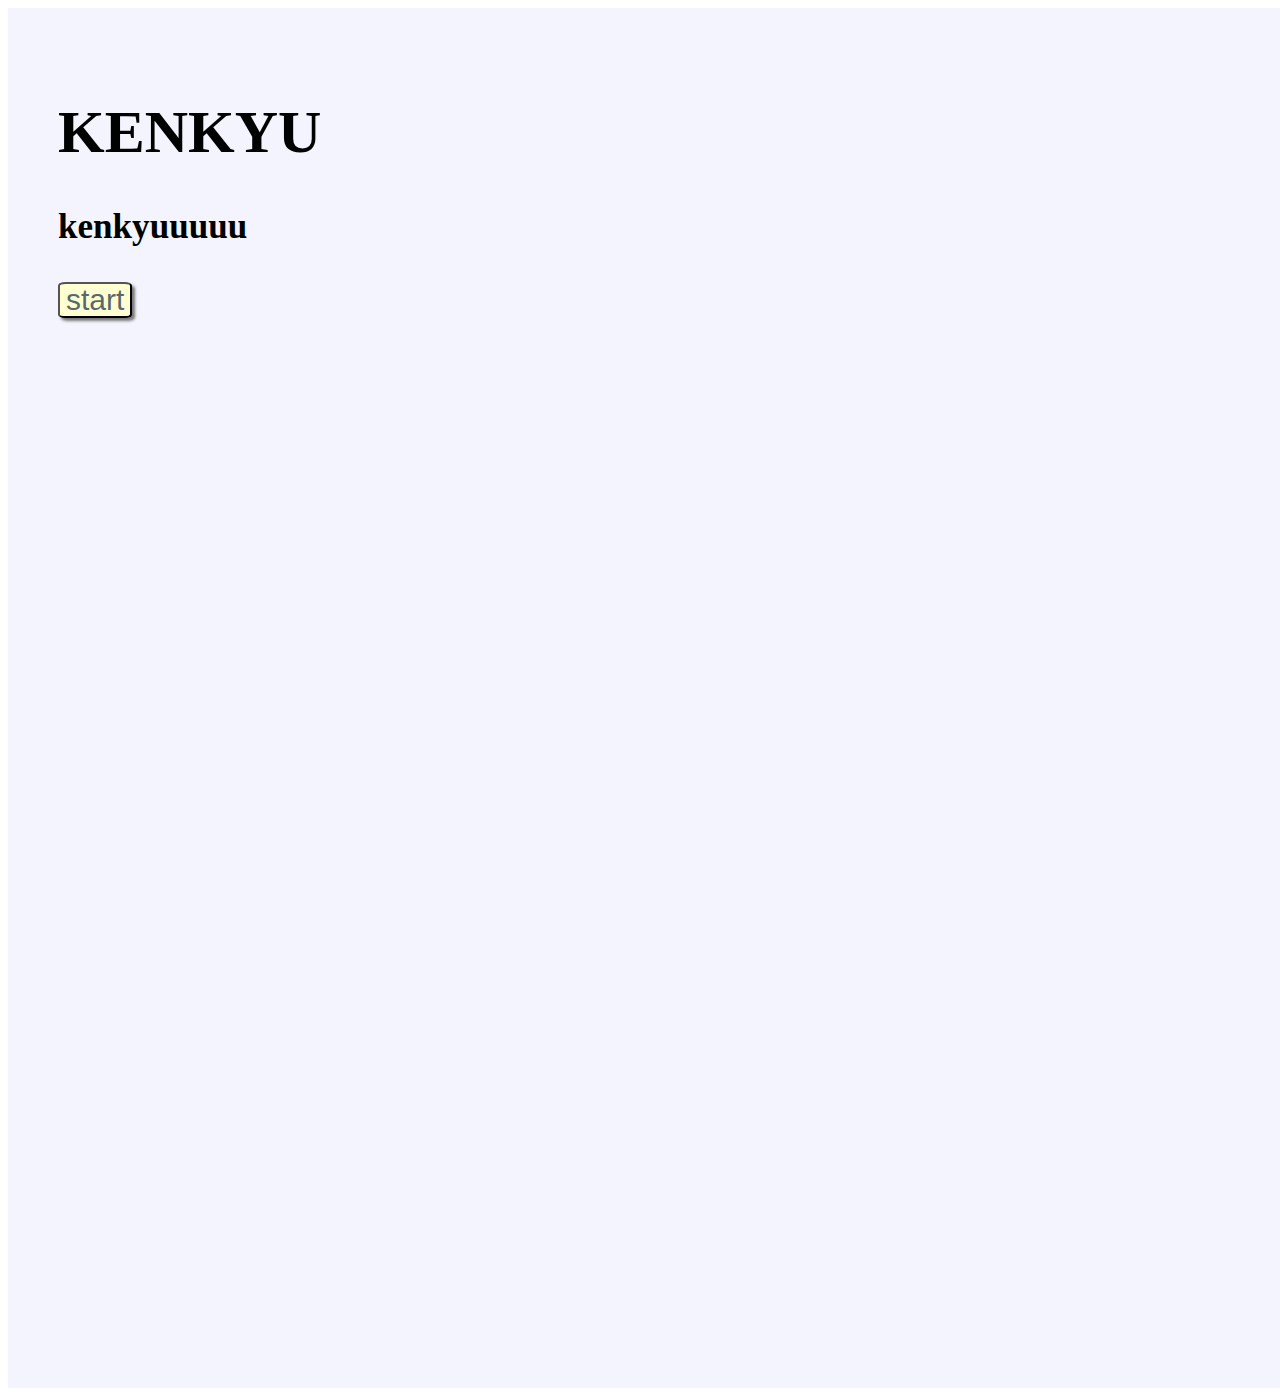
<file: index.html>
<!DOCTYPE html>
<html lang="en">
<head>
    <meta charset="UTF-8">
    <meta name="viewport" content="width=
    , initial-scale=1.0">
    <title>Kenkyu</title>
    <link rel = "stylesheet" type = "text/css" href = "kenkyu.css">
</head>
<body>
    <div class = "theme">
        <!-- custom background -->
        <div class = "words">
            <!-- custom word -->
            <h1>KENKYU</h1>
            <h3>kenkyuuuuu</h3>
            <form action = "kenkyu!">
                <p><input type = "submit" value="start" class = "button" onsubmit= "pushed()"></p>
            </form>
        </div> 
    </div>
</body>
</html>
</file>
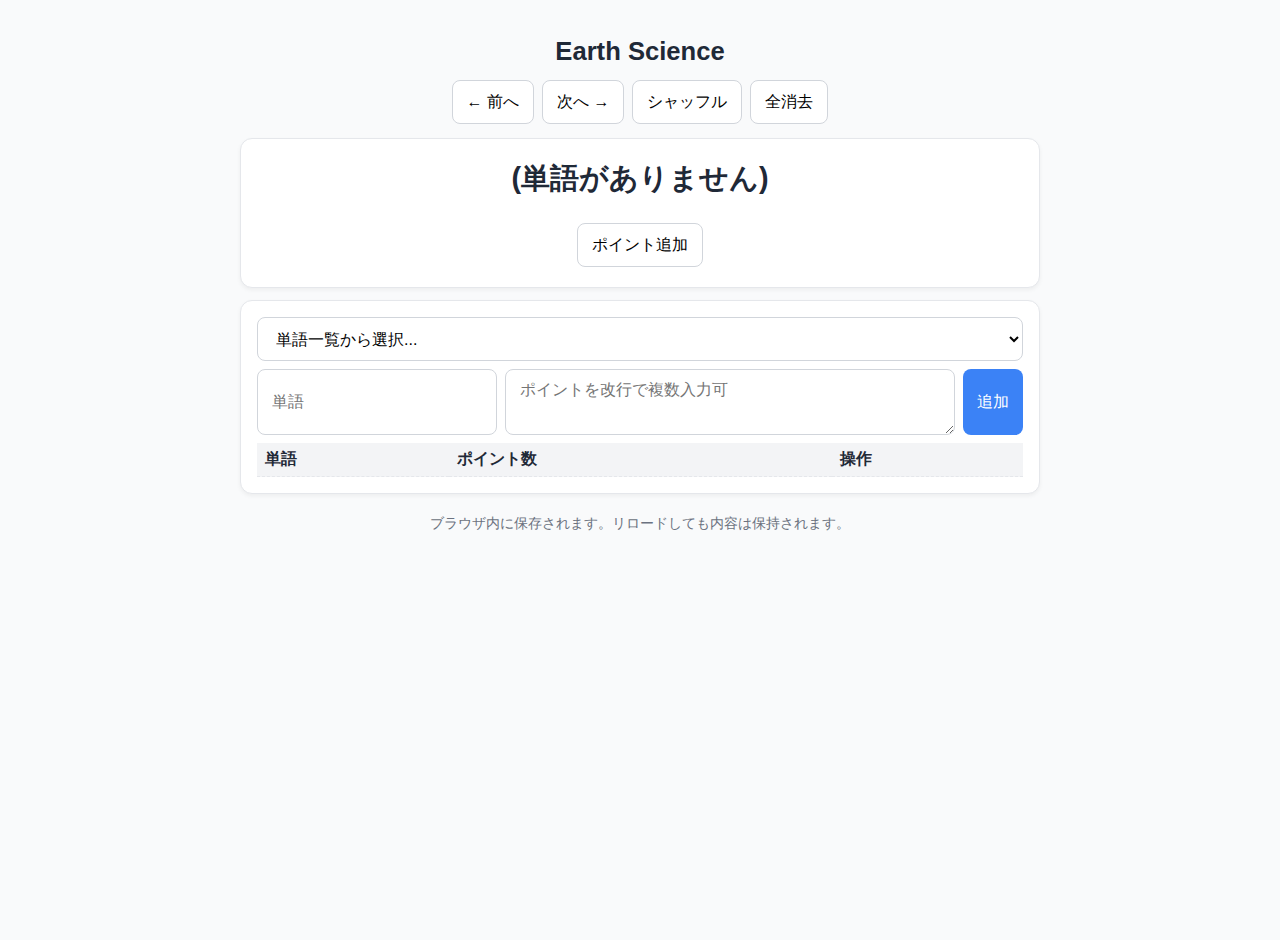
<file: geology.html>
<!doctype html>
<html lang="ja">
<head>
  <meta charset="utf-8" />
  <meta name="viewport" content="width=device-width,initial-scale=1" />
  <title>Earth Science</title>
  <style>
    body {
      margin: 0;
      font-family: 'Inter', sans-serif;
      background: #f9fafb;
      color: #1f2937;
      display: flex;
      flex-direction: column;
      align-items: center;
      min-height: 100vh;
      padding: 20px;
      font-size: 16px;
    }
    h1 {
      font-size: 1.6rem;
      margin-bottom: 10px;
      text-align: center;
    }
    .app {
      width: 100%;
      max-width: 800px;
    }
    button, input, textarea, select {
      font: inherit;
      border: 1px solid #d1d5db;
      border-radius: 8px;
      background: white;
      padding: 10px 14px;
      cursor: pointer;
      font-size: 1rem;
      min-height: 44px;
    }
    button.primary {
      background: #3b82f6;
      color: white;
      border: none;
    }
    button:hover {
      opacity: 0.9;
    }
    .controls {
      display: flex;
      flex-wrap: wrap;
      gap: 8px;
      margin: 14px 0;
      justify-content: center;
    }
    .card {
      background: white;
      border: 1px solid #e5e7eb;
      border-radius: 12px;
      padding: 16px;
      margin-top: 12px;
      box-shadow: 0 2px 4px rgba(0,0,0,0.05);
    }
    .viewer {
      text-align: center;
      padding: 20px 10px;
    }
    .word {
      font-size: 1.8rem;
      font-weight: bold;
      margin-bottom: 12px;
    }
    .points {
      display: flex;
      flex-direction: column;
      gap: 8px;
    }
    .point {
      border: 1px dashed #d1d5db;
      border-radius: 8px;
      padding: 8px;
      display: flex;
      justify-content: space-between;
      align-items: center;
      flex-wrap: wrap;
    }
    .point span.text {
      flex: 1;
      text-align: left;
      line-height: 1.5;
      font-size: 1rem;
    }
    .quote {
      color: red;
    }
    .quote.hidden {
      visibility: hidden;
    }
    table {
      width: 100%;
      border-collapse: collapse;
      margin-top: 8px;
    }
    th, td {
      border-bottom: 1px dashed #e5e7eb;
      padding: 6px 8px;
      text-align: left;
    }
    th {
      background: #f3f4f6;
    }
    footer {
      margin-top: 20px;
      color: #6b7280;
      font-size: 0.9rem;
      text-align: center;
    }
  </style>
</head>
<body>
  <div class="app">
    <h1>Earth Science</h1>
    <div class="controls">
      <button id="prevBtn">← 前へ</button>
      <button id="nextBtn">次へ →</button>
      <button id="shuffleBtn">シャッフル</button>
      <button id="clearBtn">全消去</button>
    </div>

    <div class="card viewer">
      <div class="word" id="wordArea">(単語がありません)</div>
      <div class="points" id="pointsArea"></div>
      <div style="margin-top:12px;display:flex;justify-content:center;gap:8px;flex-wrap:wrap;">
        <button id="addPointBtn">ポイント追加</button>
      </div>
    </div>

    <div class="card">
      <div style="display:flex;gap:8px;flex-wrap:wrap;align-items:center;">
        <select id="wordSelect" style="flex:1;">
          <option value="">単語一覧から選択...</option>
        </select>
      </div>
      <form id="addForm" style="display:flex;gap:8px;flex-wrap:wrap;margin-top:8px;">
        <input type="text" id="inputWord" placeholder="単語" style="flex:1;" />
        <textarea id="inputPoints" placeholder="ポイントを改行で複数入力可" style="flex:2;"></textarea>
        <button type="submit" class="primary">追加</button>
      </form>

      <table>
        <thead>
          <tr><th>単語</th><th>ポイント数</th><th>操作</th></tr>
        </thead>
        <tbody id="list"></tbody>
      </table>
    </div>

    <footer>ブラウザ内に保存されます。リロードしても内容は保持されます。</footer>
  </div>

  <script>
    const LS_KEY = 'web-memorize-quote-hide';
    let cards = JSON.parse(localStorage.getItem(LS_KEY) || '[]');
    let idx = 0;

    const wordArea = document.getElementById('wordArea');
    const pointsArea = document.getElementById('pointsArea');
    const listEl = document.getElementById('list');
    const selectEl = document.getElementById('wordSelect');

    function save() {
      localStorage.setItem(LS_KEY, JSON.stringify(cards));
    }

    function parseQuotes(text) {
      return text.replace(/「(.*?)」/g, (match, inner) => {
        return `「<span class='quote hidden'>${inner}</span>」`;
      });
    }

    function renderViewer() {
      if (cards.length === 0) {
        wordArea.textContent = '(単語がありません)';
        pointsArea.innerHTML = '';
        return;
      }

      const card = cards[idx];
      wordArea.textContent = card.word;
      pointsArea.innerHTML = '';

      card.points.forEach((p, pi) => {
        const div = document.createElement('div');
        div.className = 'point';

        const span = document.createElement('span');
        span.className = 'text';
        span.innerHTML = parseQuotes(p.text);

        const btnGroup = document.createElement('div');
        btnGroup.style.display = "flex";
        btnGroup.style.gap = "6px";

        const showBtn = document.createElement('button');
        showBtn.textContent = '表示';
        showBtn.addEventListener('click', () => {
          const quotes = span.querySelectorAll('.quote');
          const hidden = quotes[0]?.classList.contains('hidden');
          quotes.forEach(q => q.classList.toggle('hidden', !hidden));
          showBtn.textContent = hidden ? '非表示' : '表示';
        });

        const editBtn = document.createElement('button');
        editBtn.textContent = '編集';
        editBtn.addEventListener('click', () => {
          const newText = prompt('新しいポイント内容を入力:', p.text);
          if (newText !== null) {
            cards[idx].points[pi].text = newText;
            save();
            renderViewer();
          }
        });

        btnGroup.appendChild(showBtn);
        btnGroup.appendChild(editBtn);
        div.appendChild(span);
        div.appendChild(btnGroup);
        pointsArea.appendChild(div);
      });
    }

    function renderList() {
      listEl.innerHTML = '';
      selectEl.innerHTML = '<option value="">単語一覧から選択...</option>';
      cards.forEach((c, i) => {
        const tr = document.createElement('tr');
        tr.innerHTML = `
          <td>${c.word}</td>
          <td>${c.points.length}</td>
          <td>
            <button data-i="${i}" class="jump">移動</button>
            <button data-i="${i}" class="del">削除</button>
          </td>`;
        listEl.appendChild(tr);

        const opt = document.createElement('option');
        opt.value = i;
        opt.textContent = c.word;
        selectEl.appendChild(opt);
      });
    }

    document.getElementById('prevBtn').onclick = () => {
      if (cards.length) {
        idx = (idx - 1 + cards.length) % cards.length;
        renderViewer();
      }
    };

    document.getElementById('nextBtn').onclick = () => {
      if (cards.length) {
        idx = (idx + 1) % cards.length;
        renderViewer();
      }
    };

    document.getElementById('shuffleBtn').onclick = () => {
      if (cards.length < 2) return alert('カードが2枚以上必要です');
      cards.sort(() => Math.random() - 0.5);
      idx = 0;
      save();
      renderViewer();
      renderList();
    };

    document.getElementById('clearBtn').onclick = () => {
      if (confirm('全てのカードを削除しますか？')) {
        cards = [];
        idx = 0;
        save();
        renderViewer();
        renderList();
      }
    };

    document.getElementById('addPointBtn').onclick = () => {
      if (cards.length === 0) return alert('単語を追加してください');
      const newText = prompt('ポイントを入力（「...」で囲むと赤文字に）:');
      if (newText) {
        cards[idx].points.push({ text: newText });
        save();
        renderViewer();
      }
    };

    document.getElementById('addForm').addEventListener('submit', (e) => {
      e.preventDefault();
      const w = document.getElementById('inputWord').value.trim();
      const ps = document.getElementById('inputPoints').value.trim().split(/\n+/).filter(Boolean);
      if (!w) return alert('単語を入力してください');
      const newCard = { word: w, points: ps.map(t => ({ text: t })) };
      cards.push(newCard);
      document.getElementById('inputWord').value = '';
      document.getElementById('inputPoints').value = '';
      idx = cards.length - 1;
      save();
      renderViewer();
      renderList();
    });

    listEl.addEventListener('click', (e) => {
      const btn = e.target.closest('button');
      if (!btn) return;
      const i = +btn.dataset.i;
      if (btn.classList.contains('del')) {
        cards.splice(i, 1);
        if (idx >= cards.length) idx = Math.max(0, cards.length - 1);
        save();
        renderViewer();
        renderList();
      } else if (btn.classList.contains('jump')) {
        idx = i;
        renderViewer();
      }
    });

    selectEl.addEventListener('change', (e) => {
      if (e.target.value !== '') {
        idx = +e.target.value;
        renderViewer();
      }
    });

    renderViewer();
    renderList();
  </script>
</body>
</html>
</file>
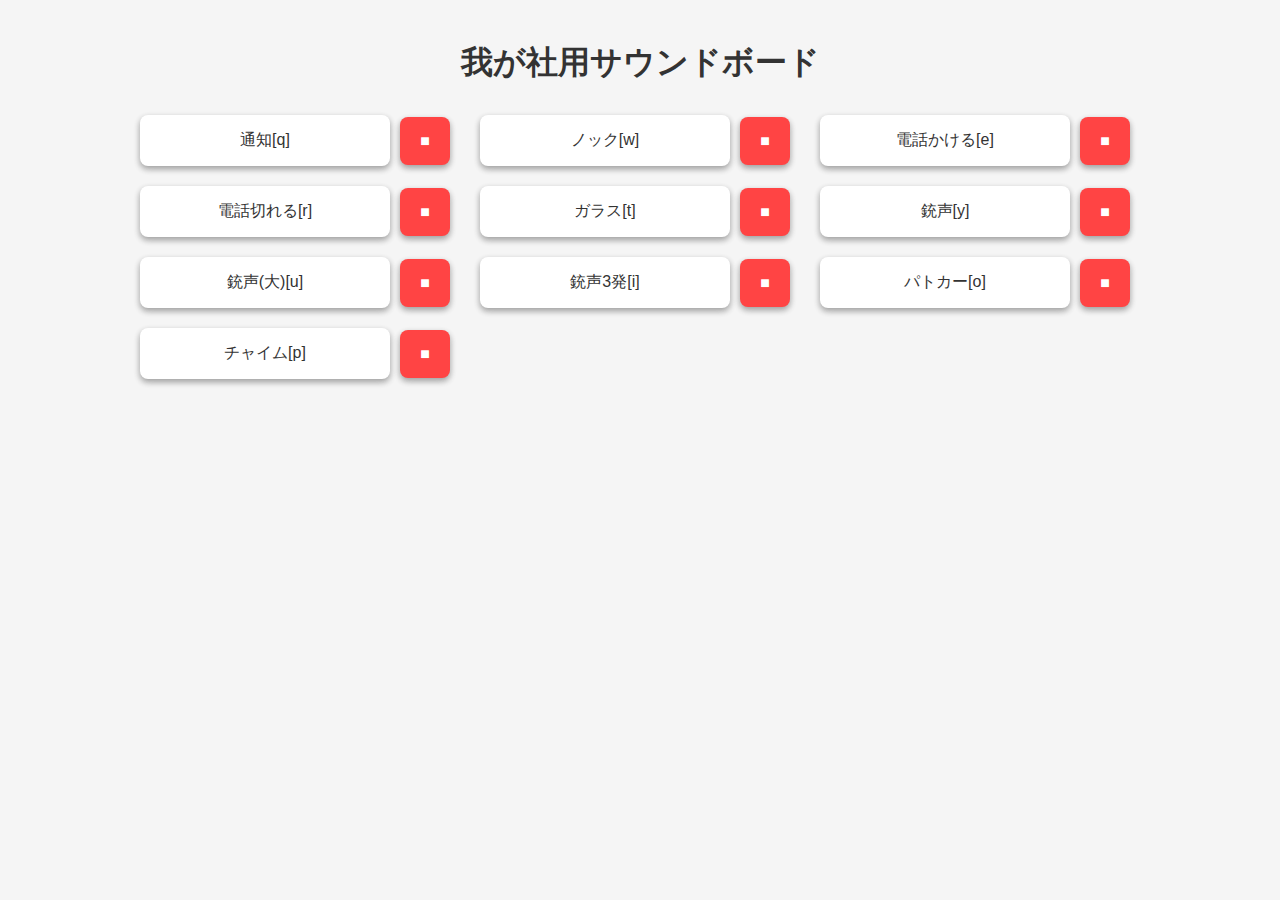
<file: presound.html>
<!DOCTYPE html>
<html lang="ja">

<head>
    <meta charset="UTF-8">
    <meta name="viewport" content="width=device-width, initial-scale=1.0">
    <title>我が社用サウンドボード</title>
    <style>
        body {
            font-family: 'Roboto', Arial, sans-serif;
            background-color: #f5f5f5;
            display: flex;
            flex-direction: column;
            align-items: center;
            padding: 20px;
            margin: 0;
        }

        h1 {
            color: #333;
            margin-bottom: 30px;
        }

        #soundBoard {
            display: grid;
            grid-template-columns: repeat(auto-fit, minmax(250px, 1fr));
            gap: 20px;
            max-width: 1000px;
            width: 100%;
        }

        .button-group {
            display: flex;
            gap: 10px;
            align-items: center;
        }

        button {
            padding: 15px;
            font-size: 16px;
            cursor: pointer;
            background-color: #ffffff;
            color: #333;
            border: none;
            border-radius: 8px;
            box-shadow: 0 3px 6px rgba(0, 0, 0, 0.16), 0 3px 6px rgba(0, 0, 0, 0.23);
            transition: all 0.3s cubic-bezier(.25, .8, .25, 1);
            flex-grow: 1;
        }

        button:hover {
            box-shadow: 0 14px 28px rgba(0, 0, 0, 0.25), 0 10px 10px rgba(0, 0, 0, 0.22);
        }

        button:active {
            background-color: #e0e0e0;
        }

        .stop-button {
            background-color: #ff4444;
            color: white;
            flex-grow: 0;
            flex-shrink: 0;
            width: 50px;
        }

        .key-label {
            font-size: 12px;
            color: #666;
        }
    </style>
</head>

<body>
    <h1>我が社用サウンドボード</h1>
    <div id="soundBoard"></div>

    <script>
        const soundBoard = document.getElementById('soundBoard'); 

        const audioFiles = [
            "通知[q].mp3", "ノック[w].mp3", "電話かける[e].mp3", "電話切れる[r].mp3",
            "ガラス[t].mp3", "銃声[y].mp3", "銃声(大)[u].mp3", "銃声3発[i].mp3",
            "パトカー[o].mp3", "チャイム[p].mp3"
        ];

        // キーボード割り当て
        const keyMap = {
            "q": 0,
            "w": 1,
            "e": 2,
            "r": 3,
            "t": 4,
            "y": 5,
            "u": 6,
            "i": 7,
            "o": 8,
            "p": 9
        };

        const audios = [];

        audioFiles.forEach((file, index) => {
            const buttonGroup = document.createElement('div');
            buttonGroup.className = 'button-group';

            const audio = new Audio("./pre-music_file/" + file);
            audios[index] = audio;

            const button = document.createElement('button');
            button.textContent = file.replace('.mp3', '');

            // ボタンクリック再生
            button.onclick = () => {
                audios[index].currentTime = 0;
                audios[index].play();
                button.style.backgroundColor = '#e0e0e0';
                setTimeout(() => {
                    button.style.backgroundColor = '#ffffff';
                }, 200);
            };

            const stopButton = document.createElement('button');
            stopButton.textContent = '■';
            stopButton.className = 'stop-button';
            stopButton.onclick = () => {
                audios[index].pause();
                audios[index].currentTime = 0;
            };

            const keyLabel = document.createElement('span');
            keyLabel.className = 'key-label';

            buttonGroup.appendChild(button);
            buttonGroup.appendChild(stopButton);
            buttonGroup.appendChild(keyLabel);
            soundBoard.appendChild(buttonGroup);
        });

        // キー入力で再生
        document.addEventListener("keydown", (e) => {
            const key = e.key.toLowerCase(); // 小文字に変換して比較
            const idx = keyMap[key];
            if (idx !== undefined) {
                audios[idx].currentTime = 0;
                audios[idx].play();
            }
        });
    </script>
</body>
</html>
</file>
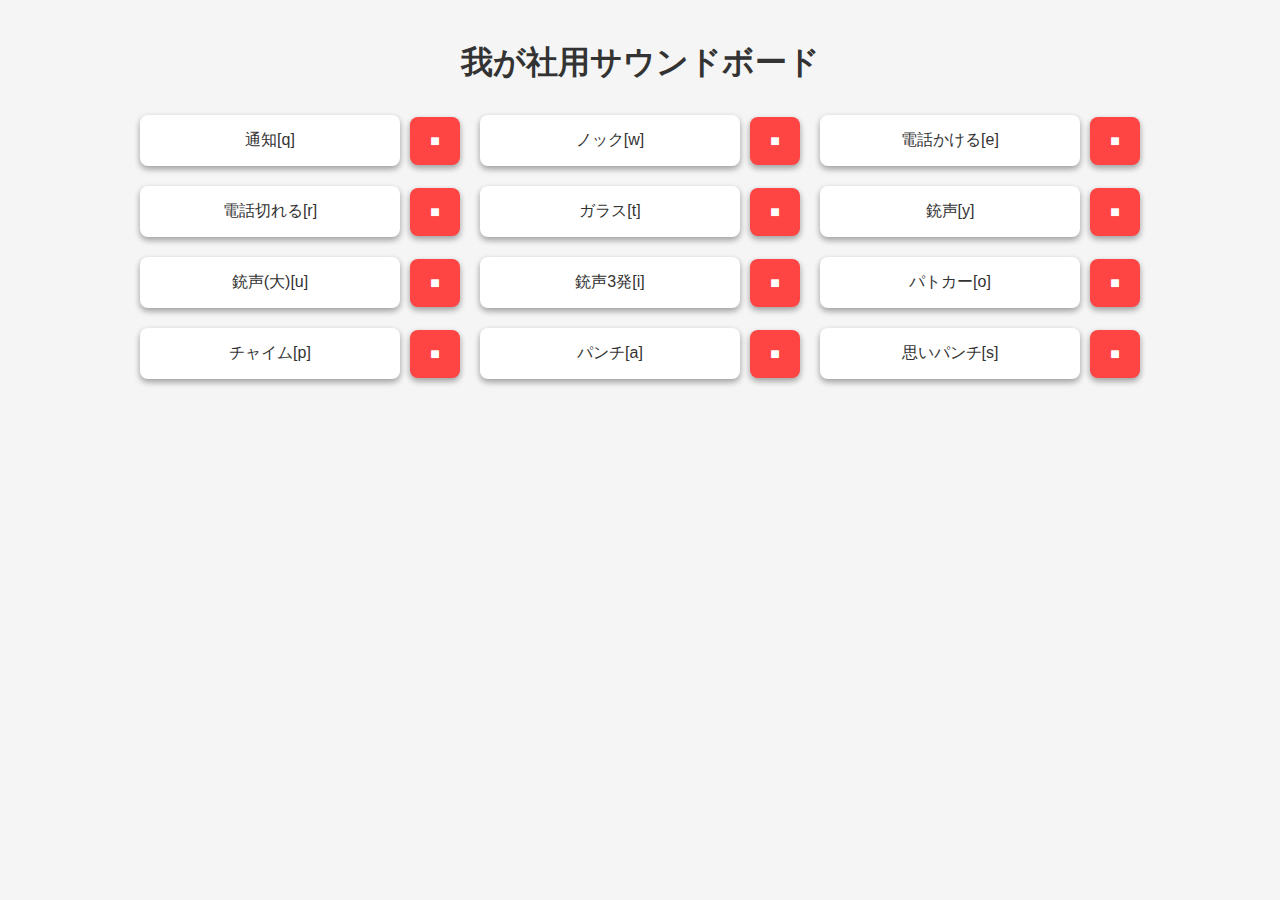
<file: represound.html>
<!DOCTYPE html>
<html lang="ja">

<head>
    <meta charset="UTF-8">
    <meta name="viewport" content="width=device-width, initial-scale=1.0">
    <title>我が社用サウンドボード</title>
    <style>
        body {
            font-family: 'Roboto', Arial, sans-serif;
            background-color: #f5f5f5;
            display: flex;
            flex-direction: column;
            align-items: center;
            padding: 20px;
            margin: 0;
        }

        h1 {
            color: #333;
            margin-bottom: 30px;
        }

        #soundBoard {
            display: grid;
            grid-template-columns: repeat(auto-fit, minmax(250px, 1fr));
            gap: 20px;
            max-width: 1000px;
            width: 100%;
        }

        .button-group {
            display: flex;
            gap: 10px;
            align-items: center;
        }

        button {
            padding: 15px;
            font-size: 16px;
            cursor: pointer;
            background-color: #ffffff;
            color: #333;
            border: none;
            border-radius: 8px;
            box-shadow: 0 3px 6px rgba(0, 0, 0, 0.16), 0 3px 6px rgba(0, 0, 0, 0.23);
            transition: all 0.3s cubic-bezier(.25, .8, .25, 1);
            flex-grow: 1;
        }

        button:hover {
            box-shadow: 0 14px 28px rgba(0, 0, 0, 0.25), 0 10px 10px rgba(0, 0, 0, 0.22);
        }

        button:active {
            background-color: #e0e0e0;
        }

        .stop-button {
            background-color: #ff4444;
            color: white;
            flex-grow: 0;
            flex-shrink: 0;
            width: 50px;
        }

        .key-label {
            font-size: 12px;
            color: #666;
        }
    </style>
</head>

<body>
    <h1>我が社用サウンドボード</h1>
    <div id="soundBoard"></div>
    <script>
        const soundBoard = document.getElementById('soundBoard'); 

        const audioFiles = [
            "通知[q].mp3", "ノック[w].mp3", "電話かける[e].mp3", "電話切れる[r].mp3",
            "ガラス[t].mp3", "銃声[y].mp3", "銃声(大)[u].mp3", "銃声3発[i].mp3",
            "パトカー[o].mp3", "チャイム[p].mp3","パンチ[a].mp3","思いパンチ[s]"
        ];

        // キーボード割り当て
        const keyMap = {
            "q": 0,
            "w": 1,
            "e": 2,
            "r": 3,
            "t": 4,
            "y": 5,
            "u": 6,
            "i": 7,
            "o": 8,
            "p": 9,
            "a":10,
            "s":11
        };

        audioFiles.forEach((file, index) => {
            const buttonGroup = document.createElement('div');
            buttonGroup.className = 'button-group';

            const button = document.createElement('button');
            button.textContent = file.replace('.mp3', '');

            // ボタンクリック再生（毎回新しいAudioを作成）
            button.onclick = () => {
                const audio = new Audio("./pre-music_file/" + file);
                audio.play();
                button.style.backgroundColor = '#e0e0e0';
                setTimeout(() => {
                    button.style.backgroundColor = '#ffffff';
                }, 200);
            };

            const stopButton = document.createElement('button');
            stopButton.textContent = '■';
            stopButton.className = 'stop-button';
            stopButton.onclick = () => {
                // 停止は "直近で作った音" のみ効くのではなく、全体を止めたい場合
                document.querySelectorAll("audio").forEach(a => {
                    a.pause();
                    a.currentTime = 0;
                });
            };

            buttonGroup.appendChild(button);
            buttonGroup.appendChild(stopButton);
            soundBoard.appendChild(buttonGroup);
        });

        // キー入力で再生
        document.addEventListener("keydown", (e) => {
            const key = e.key.toLowerCase(); 
            const idx = keyMap[key];
            if (idx !== undefined) {
                const audio = new Audio("./pre-music_file/" + audioFiles[idx]);
                audio.play();
            }
        });
    </script>
</body>
</html>
</file>
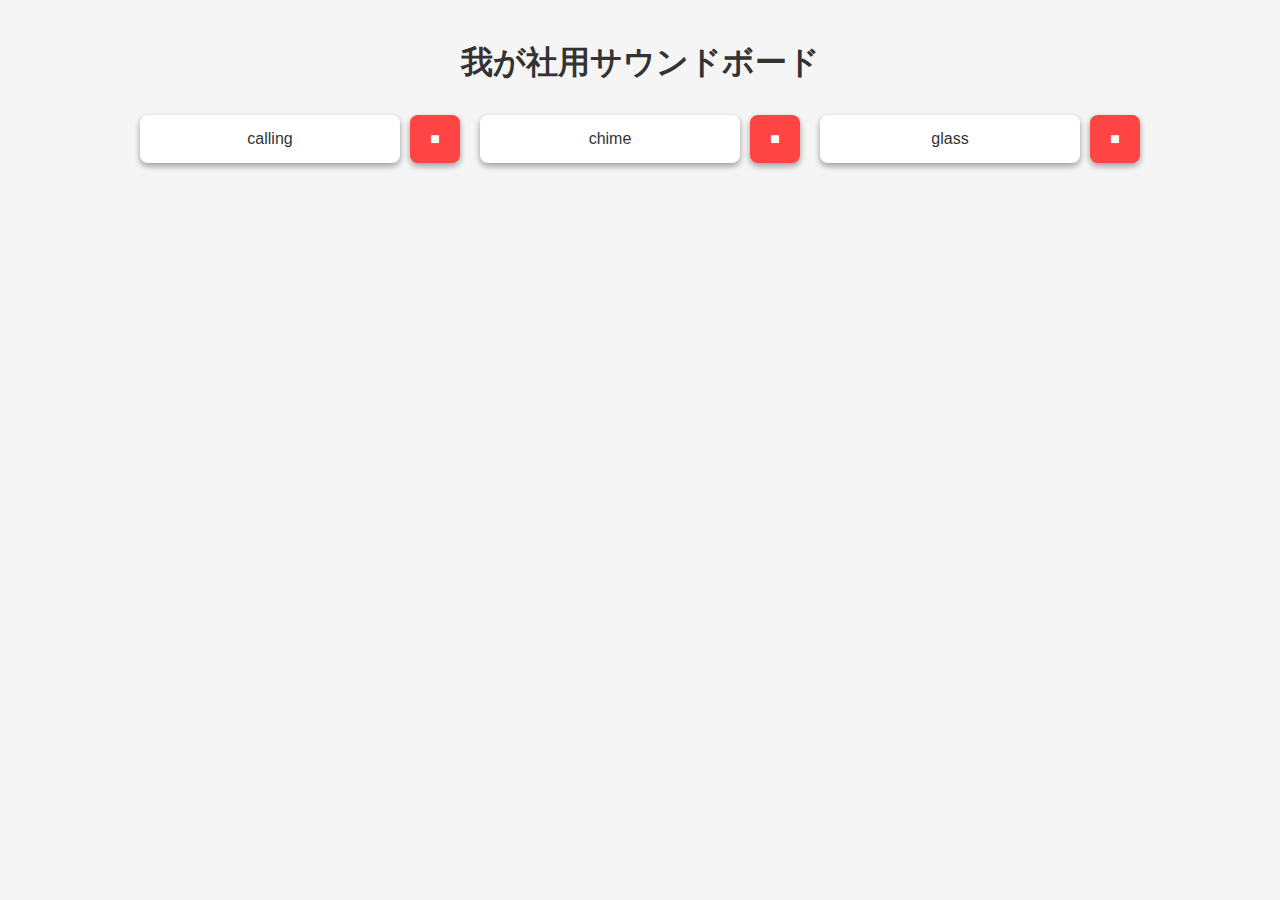
<file: sound.html>
<!DOCTYPE html>
<html lang="ja">

<head>
    <meta charset="UTF-8">
    <meta name="viewport" content="width=device-width, initial-scale=1.0">
    <title>我が社用サウンドボード</title>
    <style>
        body {
            font-family: 'Roboto', Arial, sans-serif;
            background-color: #f5f5f5;
            display: flex;
            flex-direction: column;
            align-items: center;
            padding: 20px;
            margin: 0;
        }

        h1 {
            color: #333;
            margin-bottom: 30px;
        }

        #soundBoard {
            display: grid;
            grid-template-columns: repeat(auto-fit, minmax(250px, 1fr));
            gap: 20px;
            max-width: 1000px;
            width: 100%;
        }

        .button-group {
            display: flex;
            gap: 10px;
        }

        button {
            padding: 15px;
            font-size: 16px;
            cursor: pointer;
            background-color: #ffffff;
            color: #333;
            border: none;
            border-radius: 8px;
            box-shadow: 0 3px 6px rgba(0, 0, 0, 0.16), 0 3px 6px rgba(0, 0, 0, 0.23);
            transition: all 0.3s cubic-bezier(.25, .8, .25, 1);
            flex-grow: 1;
        }

        button:hover {
            box-shadow: 0 14px 28px rgba(0, 0, 0, 0.25), 0 10px 10px rgba(0, 0, 0, 0.22);
        }

        button:active {
            background-color: #e0e0e0;
        }

        .stop-button {
            background-color: #ff4444;
            color: white;
            flex-grow: 0;
            flex-shrink: 0;
            width: 50px;
        }
    </style>
</head>

<body>
    <h1>我が社用サウンドボード</h1>
    <div id="soundBoard"></div>

    <script>
        const soundBoard = document.getElementById('soundBoard'); 
        const audioFiles = ["calling.mp3","chime.mp3","glass.mp3"];
        let currentAudio = null;
        audioFiles.forEach(file => {
            const buttonGroup = document.createElement('div');
            buttonGroup.className = 'button-group';

            let audio = new Audio("./music_file/"+file);

            const button = document.createElement('button');
            button.textContent = file.replace('.mp3', '');
            button.onclick = () => {
                audio = new Audio("./music_file/"+file);
                audio.play();
                button.style.backgroundColor = '#e0e0e0';
                setTimeout(() => {
                    button.style.backgroundColor = '#ffffff';
                }, 200);
            };

            const stopButton = document.createElement('button');
            stopButton.textContent = '■';
            stopButton.className = 'stop-button';
            stopButton.onclick = () => {
                audio.pause();
                audio.currentTime = 0;
            };

            buttonGroup.appendChild(button);
            buttonGroup.appendChild(stopButton);
            soundBoard.appendChild(buttonGroup);
        });

    </script>
</body>

</html>
</file>
<file: kenkyu.css>
@charset "UTF-8";
.theme{
    width: 100vw;
    height: 100vw;
    padding: 50px;
    background-color: #f4f4ff;
}
.words{
    color: #000200;
    font-size: 30px;
}

.button{
    display : inline-block;
    border-radius: 10%;                   /* 角の丸さ */
    font-size: 30px;                      /* 文字サイズ */
    text-align: center;                   /* 文字の位置 */
    cursor: pointer;
    padding: 12px,12px;                   /* 余白 */
    color: rgba(35, 52, 77, 0.75);      /* 文字色 */
    line-height: 1em;                     /* 行の高さ */
    background: #ffffd1;                /* 背景色 */
    opacity: 1;                           /*背景透明度*/
    transition: .3s;
    box-shadow: 3px 3px 3px #777777;    /* 影 */
}
.button:hover {
    box-shadow: none;
    opacity: 0.8;
}
</file>
